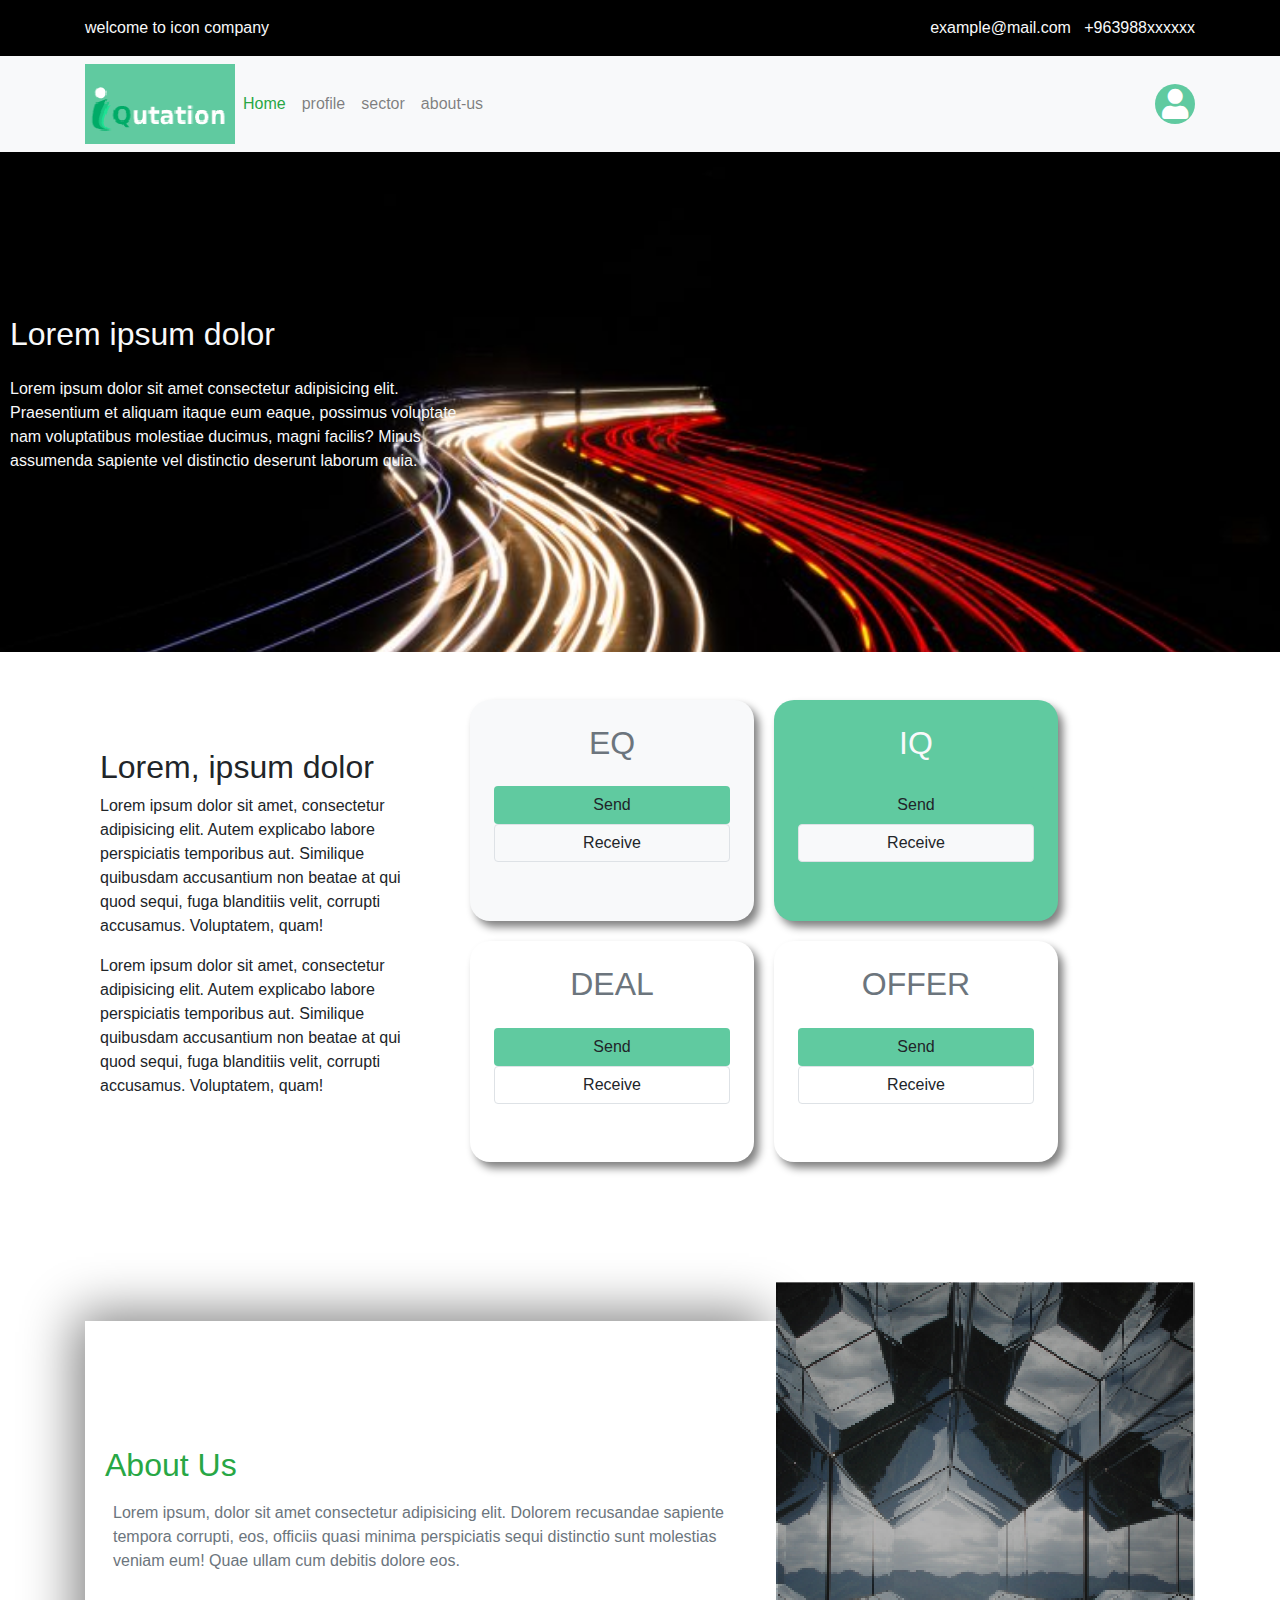
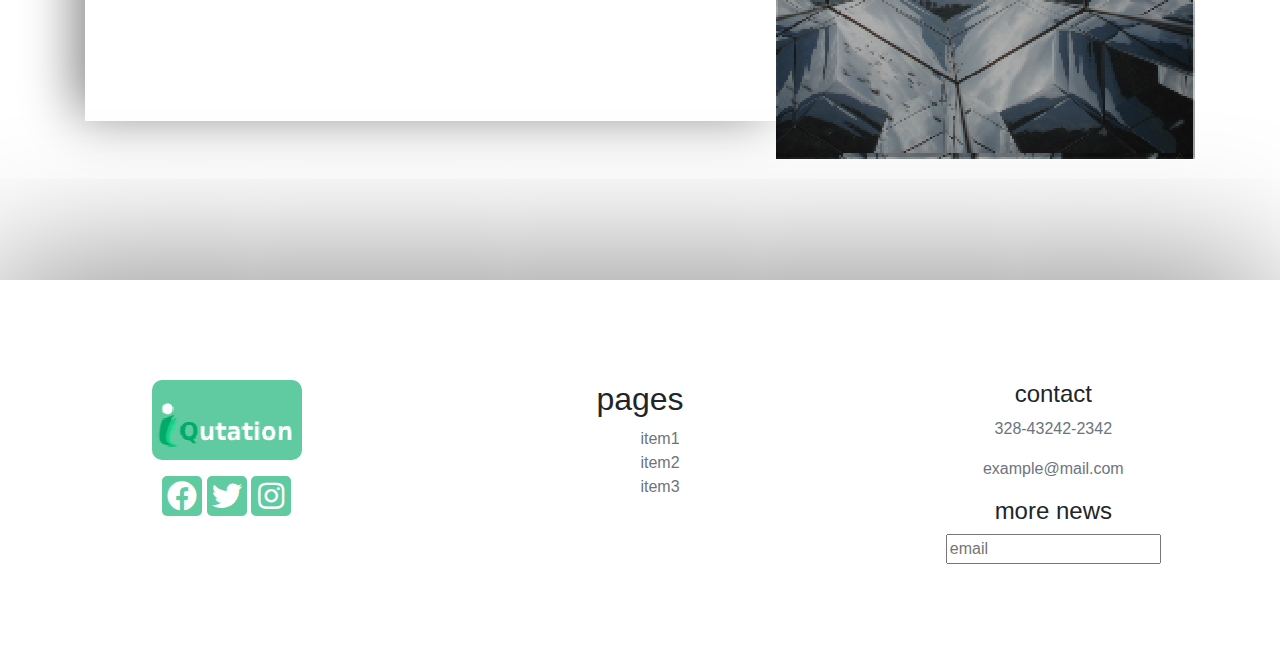
<file: index.html>
<!DOCTYPE html>
<html lang="en">
<head>
  <meta charset="UTF-8">
  <meta http-equiv="X-UA-Compatible" content="IE=edge">
  <meta name="viewport" content="width=device-width, initial-scale=1.0">
  <title>Document</title>
  <link rel="stylesheet" href="css/all.css">
  <link rel="stylesheet" href="https://cdn.jsdelivr.net/npm/bootstrap@4.6.1/dist/css/bootstrap.min.css">
  <link rel="stylesheet" href="css/style.css">
</head>
<body>
  <div class="header text-light " style="background-color: #000;">
    <div class="container d-flex pt-3">
      <p class="mr-auto">welcome to icon company</p>
      <p>example@mail.com &nbsp; +963988xxxxxx</p>
    </div>
  </div>
  <nav class="navbar navbar-expand-lg navbar-light bg-light">
    <div class="container">
      <img src="images/icon.png" style="width: 150px; height: 80px;" alt="">
    <button class="navbar-toggler" type="button" data-toggle="collapse" data-target="#navbarNav" aria-controls="navbarNav" aria-expanded="false" aria-label="Toggle navigation">
      <span class="navbar-toggler-icon"></span>
    </button>
    <div class="collapse navbar-collapse" id="navbarNav">
      <ul class="navbar-nav">
        <li class="nav-item active">
          <a class="nav-link text-success" href="index.html">Home</a>
        </li>
        <li class="nav-item">
          <a class="nav-link" href="profile.html">profile</a>
        </li>
        <li class="nav-item">
          <a class="nav-link" href="#">sector</a>
        </li>
        <li class="nav-item">
          <a class="nav-link" href="#">about-us</a>
        </li>
      </ul>
      <form class="ml-auto"> <a  href="login.html" ><i class="fas fa-user media-icon" style="border-radius: 50%;"></i></a>
      </form>
    </div>
    </div>
  </nav>
  <main>
    <div class=" main-pic">
      <div class="container main-title text-left">
        <h2 class="text-light py-2">Lorem ipsum dolor </h2>
        <p class="text-light py-2">Lorem ipsum dolor sit amet consectetur adipisicing elit. Praesentium et aliquam itaque eum eaque, possimus voluptate nam voluptatibus molestiae ducimus, magni facilis? Minus assumenda sapiente vel distinctio deserunt laborum quia.</p>  
      </div>
    </div>
  </main>
  <section class="info p-5">
    <div class="container info-dep d-lg-flex ">
      <div class="desc py-5 col-lg-4 col-sm-10">
        <h2>Lorem, ipsum dolor</h2>
        <p>Lorem ipsum dolor sit amet, consectetur adipisicing elit. Autem explicabo labore perspiciatis temporibus aut. Similique quibusdam accusantium non beatae at qui quod sequi, fuga blanditiis velit, corrupti accusamus. Voluptatem, quam!</p>
        <p>Lorem ipsum dolor sit amet, consectetur adipisicing elit. Autem explicabo labore perspiciatis temporibus aut. Similique quibusdam accusantium non beatae at qui quod sequi, fuga blanditiis velit, corrupti accusamus. Voluptatem, quam!</p>
      </div>
      <div class="items col-lg-8 col-sm-12">
        <div class="item it-eq d-flex flex-column bg-light text-center p-4">
          <h2 class="text-secondary pb-3">EQ</h2>
          <button class="eq-send btn  text-capitalize" style="background-color: rgb(96, 202, 160);">send</button>
          <button class="btn border text-capitalize">receive</button>
        </div>
        <div class="item it-iq d-flex flex-column text-center p-4" style="background-color: rgb(96, 202, 160);">
          <h2 class="text-light pb-3">IQ</h2>
          <button class="btn  text-capitalize" style="background-color: rgb(96, 202, 160);">send</button>
          <button class="btn btn-light border text-capitalize">receive</button>
        </div>
        <div class="item it-de d-flex flex-column text-center p-4">
          <h2 class="text-secondary pb-3">DEAL</h2>
          <button class="btn  text-capitalize"  style="background-color: rgb(96, 202, 160);">send</button>
          <button class="btn border text-capitalize">receive</button>
        </div>
        <div class="item it-off d-flex flex-column text-center p-4">
          <h2 class="text-secondary pb-3">OFFER</h2>
          <button class="btn  text-capitalize" style="background-color: rgb(96, 202, 160);">send</button>
          <button class="btn border text-capitalize">receive</button>
        </div>
      </div>
    </div>
  </section>
  <section class="about-us p-5">
    <div class="about-content container d-lg-flex">
      <div class="about-desc">
        <h2 class="text-success text-capitalize">about us </h2>
        <p class="text-secondary p-2">Lorem ipsum, dolor sit amet consectetur adipisicing elit. Dolorem recusandae sapiente tempora corrupti, eos, officiis quasi minima perspiciatis sequi distinctio sunt molestias veniam eum! Quae ullam cum debitis dolore eos.</p>
      </div>
      <div class="about-pic py-4">
        <img src="./images/aboutus.png" alt="pic">
      </div>
    </div>

  </section>
  <section class="footer pt-5">
    <div class="footer-desc d-md-flex justify-content-between ">
      <div class="cont-icon col-md-4 col-sm-12">
        <img src="images/icon.png" style="width: 150px; height: 80px; border-radius: 10px;" alt="">
        <div class="media-icons p-3">
          <a href="https://www.facebook.com/"><i class="fab fa-facebook media-icon"></i></a>
          <a href="https://www.twitter.com"><i class="fab fa-twitter media-icon"></i></a>
          <a href="https://www.instagram.com"><i class="fab fa-instagram media-icon"></i></a>
        </div>
      </div>
      <div class="pages col-md-4 col-sm-12">
        <h2>pages</h2>
        <ul class="page-links" style="list-style: none;"> 
          <li class="text-secondary">item1</li>
          <li class="text-secondary">item2</li>
          <li class="text-secondary">item3</li>
        </ul>
      </div>
      <div class="cont-info col-md-4 col-sm-12">
        <h4>contact</h4>
        <p class="text-secondary">328-43242-2342</p>
        <p class="text-secondary">example@mail.com</p>
        <h4>more news</h4>
        <input type="email" placeholder="email">
      </div>
    </div>
  </section>
  <script src="https://cdn.jsdelivr.net/npm/jquery@3.6.0/dist/jquery.slim.min.js"></script>
  <script src="https://cdn.jsdelivr.net/npm/popper.js@1.16.1/dist/umd/popper.min.js"></script>
  <script src="https://cdn.jsdelivr.net/npm/bootstrap@4.6.1/dist/js/bootstrap.bundle.min.js"></script>
  <script src="js/script.js"></script>
</body>
</html>
</file>
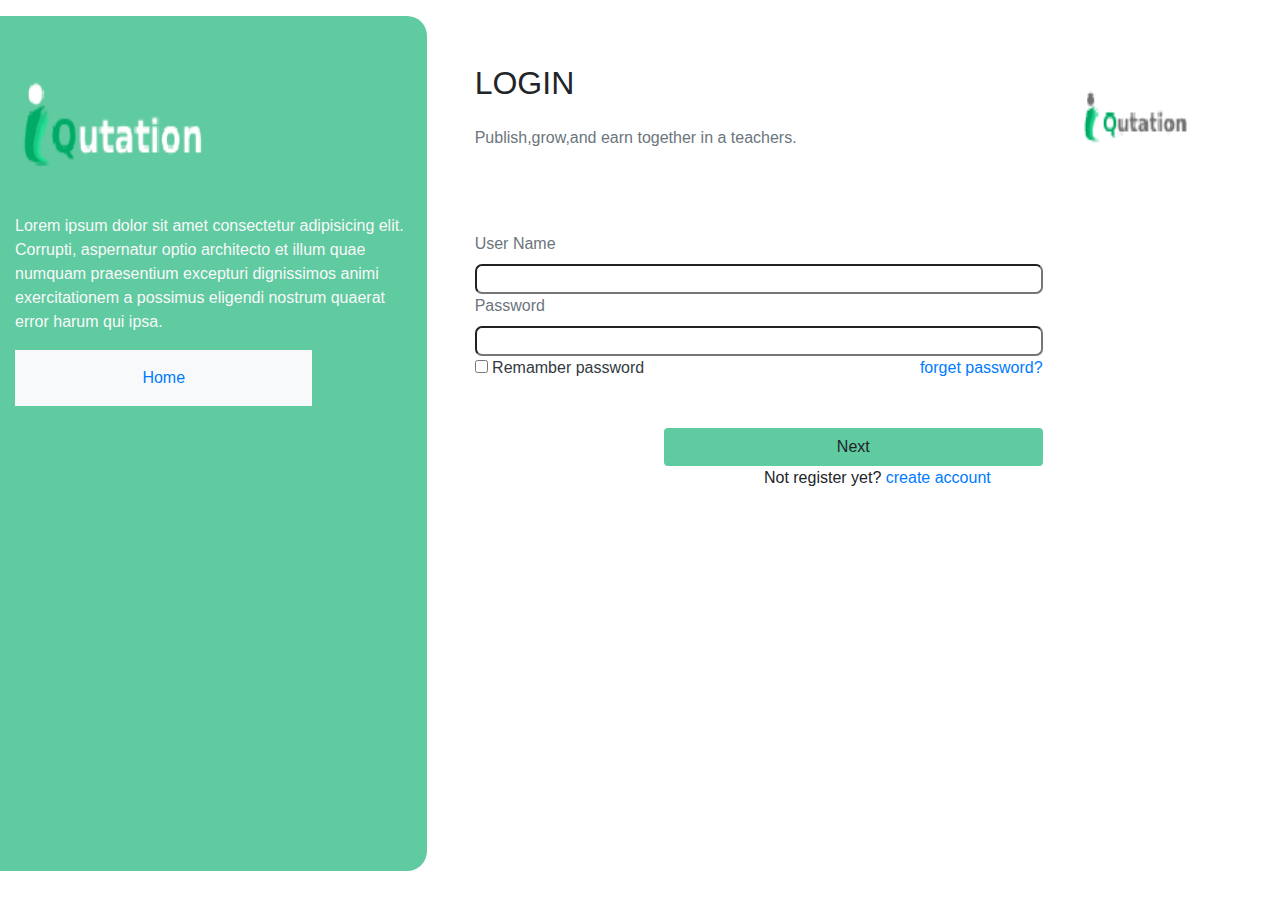
<file: login.html>
<!DOCTYPE html>
<html lang="en">
<head>
  <meta charset="UTF-8">
  <meta http-equiv="X-UA-Compatible" content="IE=edge">
  <meta name="viewport" content="width=device-width, initial-scale=1.0">
  <title>Login Page</title>
  <link rel="stylesheet" href="css/all.css">
  <link rel="stylesheet" href="https://cdn.jsdelivr.net/npm/bootstrap@4.6.1/dist/css/bootstrap.min.css">
  <link rel="stylesheet" href="css/style.css">
</head>
<body>
<div class="login-content d-md-flex pt-3">
    <div class="login-side d-flex flex-column col-md-4 col-sm-8 ">
        <img src="images/icon.png" class="rounded my-4" style="width: 200px; height: 150px;" alt="icon">
        <p class="desc text-light">Lorem ipsum dolor sit amet consectetur adipisicing elit. Corrupti, aspernatur optio architecto et illum quae numquam praesentium excepturi dignissimos animi exercitationem a possimus eligendi nostrum quaerat error harum qui ipsa.   </p>
        <a href="index.html" class="home-link bg-light text-primary text-center w-75 p-3" style="text-decoration: none; ">Home</a>
    </div>
    <div class="login-info col-md-8 col-sm-12 p-5">
        <div class="titles d-flex justify-content-between">
            <div class="title">
                <h2 class="login-title text-uppercase pb-2">Login</h2>
                <p class="text-secondary pt-2">Publish,grow,and earn together in a teachers.</p>
            </div>
            <img src="images/icon2.png" class="rounded" style="width: 200px; height: 120px;" alt="icon">
        </div>
        <div class="inputs d-flex flex-column w-75  py-5">
            <label class="text-secondary text-capitalize">user name </label>
            <input type="text" style="border-radius: 7px;">
            <label class="text-secondary text-capitalize">password </label>
            <input type="password" style="border-radius: 7px;">
            <div class="login-option d-flex justify-content-between">
                <div><input type="checkbox">
                <span class="text-dark"> Remamber password</span></div>
                <a href="#"> forget password?</a>
            </div>
            </div>
        <div class="tail text-center">
            <a href="index.html" class="btn d-block w-50" style="margin: auto;  background-color: rgb(96, 202, 160);">Next</a>
            <span class="ml-5 py-4">Not register yet?</span>
            <a href="register.html" style="text-decoration: none;">create account</a>
        </div>
    </div>
</div>


  <script src="https://cdn.jsdelivr.net/npm/jquery@3.6.0/dist/jquery.slim.min.js"></script>
  <script src="https://cdn.jsdelivr.net/npm/popper.js@1.16.1/dist/umd/popper.min.js"></script>
  <script src="https://cdn.jsdelivr.net/npm/bootstrap@4.6.1/dist/js/bootstrap.bundle.min.js"></script>
  <script src="js/script.js"></script>
</body>
</html>
</file>
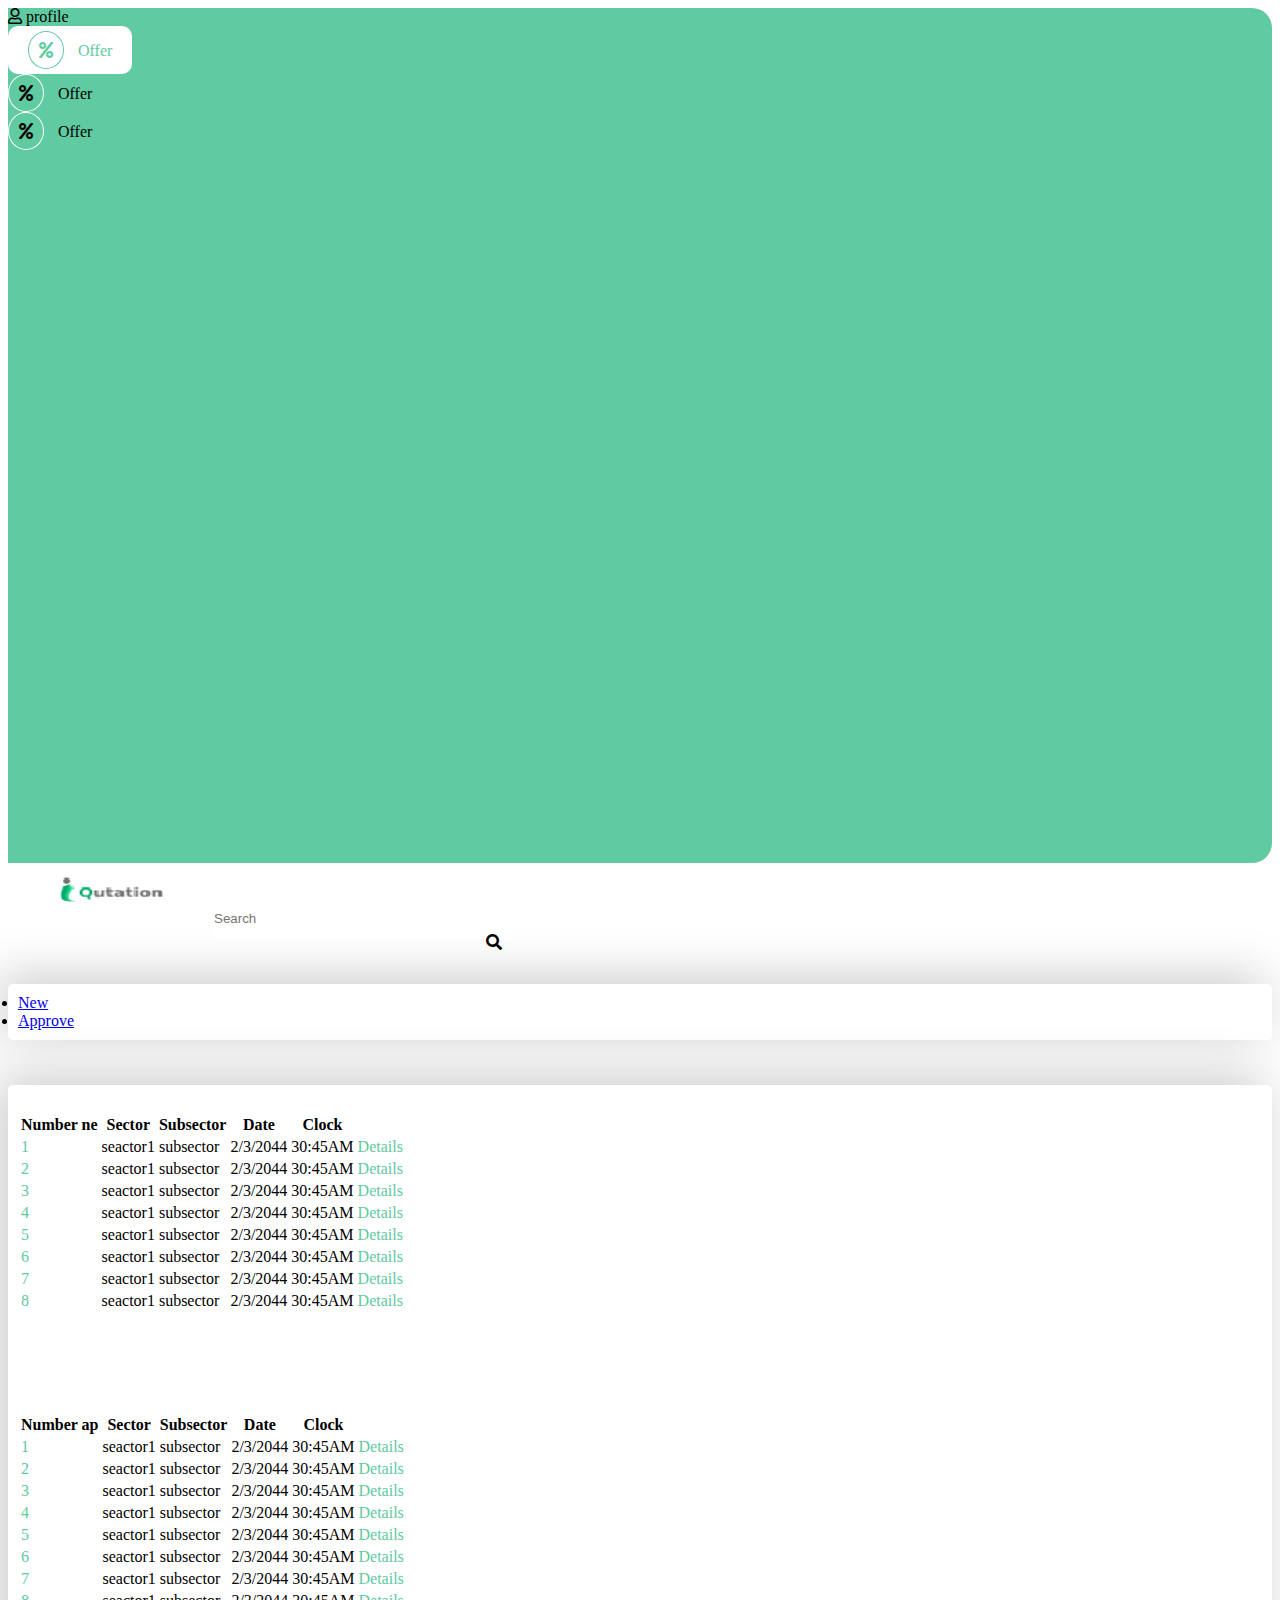
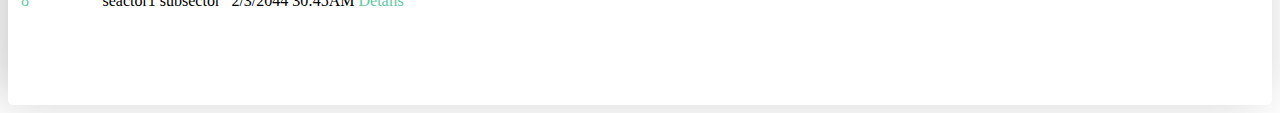
<file: profile.html>
<!DOCTYPE html>
<html lang="en">
<head>
  <meta charset="UTF-8">
  <meta http-equiv="X-UA-Compatible" content="IE=edge">
  <meta name="viewport" content="width=device-width, initial-scale=1.0">
  <title>Profile</title>
  <link rel="stylesheet" href="css/all.css">
  <link href="https://cdn.jsdelivr.net/npm/bootstrap@5.1.0/dist/css/bootstrap.min.css" rel="stylesheet" integrity="sha384-KyZXEAg3QhqLMpG8r+8fhAXLRk2vvoC2f3B09zVXn8CA5QIVfZOJ3BCsw2P0p/We" crossorigin="anonymous">
  <link rel="stylesheet" href="css/profile.css">
</head>
<body>
<div class="login-content d-md-flex justify-content-between pt-3">
    <div class="login-side d-flex flex-column justify-content-around align-items-center col-lg-2 col-md-4 col-sm-12 py-5">
        <label > <i class="far fa-user text-light"></i> <span class="text-light">profile</span></label>
        <div class="offer-button"><i class="fas fa-percent percent-icon"></i> <span> Offer</span></div>
        <div class="text-light px-4"><i class="fas fa-percent" style="margin-right: 10px; border: solid 1px white; padding: 10px; border-radius: 50%;"></i> <span> Offer</span></div>
        <div class="text-light px-4"><i class="fas fa-percent" style="margin-right: 10px; border: solid 1px white; padding: 10px; border-radius: 50%;"></i> <span> Offer</span></div>
    </div>
    <div class="login-info col-lg-10 col-md-8 col-sm-12 px-5">
        <div class="titles d-flex justify-content-between">
            <a href="index.html"><img src="images/icon2.png" class="rounded" style="width: 200px; height: 60px;" alt="icon"></a>
            <label style="position: relative;">
              <input class="bg-light col-sm-12" placeholder="Search" style="border-radius: 5px; margin-top: 13px; outline: none; border: none; width: 300px; height: 40px;" type="search">
              <i class="fas fa-search" style="position: absolute; top: 25px; right: 10px; cursor: pointer;"></i>
            </label>
        </div>
         <div class="login-tab">
            <ul class="nav nav-pills tab-list" role="tablist">
                <li class="nav-item col-sm-6">
                  <a class="nav-link active" data-toggle="pill" href="#home">New</a>
                </li>
                <li class="nav-item col-sm-6">
                  <a class="nav-link" data-toggle="pill" href="#menu1">Approve</a>
                </li>
              </ul>
              <div class="tab-content  p-3 tab-list ">
                <div id="home" class="container tab-pane active"><br> 
                  <table class="table">
                    <tr>
                      <th>Number ne</th>
                      <th>Sector</th>
                      <th>Subsector</th>
                      <th>Date</th>
                      <th>Clock</th>
                      <th></th>
                    </tr>
                    <tr>
                      <td style="color: rgb(96, 202, 160);">1</td>
                      <td>seactor1</td>
                      <td>subsector</td>
                      <td>2/3/2044</td>
                      <td>30:45AM</td>
                      <td style="color : rgb(96, 202, 160); cursor: pointer;">Details</td>
                    </tr>
                    <tr>
                      <td style="color: rgb(96, 202, 160);">2</td>
                      <td>seactor1</td>
                      <td>subsector</td>
                      <td>2/3/2044</td>
                      <td>30:45AM</td>
                      <td style="color : rgb(96, 202, 160); cursor: pointer;">Details</td>
                    </tr>
                    <tr>
                      <td style="color: rgb(96, 202, 160);">3</td>
                      <td>seactor1</td>
                      <td>subsector</td>
                      <td>2/3/2044</td>
                      <td>30:45AM</td>
                      <td style="color : rgb(96, 202, 160); cursor: pointer;">Details</td>
                    </tr>
                    <tr>
                      <td style="color: rgb(96, 202, 160);">4</td>
                      <td>seactor1</td>
                      <td>subsector</td>
                      <td>2/3/2044</td>
                      <td>30:45AM</td>
                      <td style="color : rgb(96, 202, 160); cursor: pointer;">Details</td>
                    </tr>
                    <tr>
                      <td style="color: rgb(96, 202, 160);">5</td>
                      <td>seactor1</td>
                      <td>subsector</td>
                      <td>2/3/2044</td>
                      <td>30:45AM</td>
                      <td style="color : rgb(96, 202, 160); cursor: pointer;">Details</td>
                    </tr>
                    <tr>
                      <td style="color: rgb(96, 202, 160);">6</td>
                      <td>seactor1</td>
                      <td>subsector</td>
                      <td>2/3/2044</td>
                      <td>30:45AM</td>
                      <td style="color : rgb(96, 202, 160); cursor: pointer;">Details</td>
                    </tr>
                    <tr>
                      <td style="color: rgb(96, 202, 160);">7</td>
                      <td>seactor1</td>
                      <td>subsector</td>
                      <td>2/3/2044</td>
                      <td>30:45AM</td>
                      <td style="color : rgb(96, 202, 160); cursor: pointer;">Details</td>
                    </tr>
                    <tr>
                      <td style="color: rgb(96, 202, 160);">8</td>
                      <td>seactor1</td>
                      <td>subsector</td>
                      <td>2/3/2044</td>
                      <td>30:45AM</td>
                      <td style="color : rgb(96, 202, 160); cursor: pointer;">Details</td>
                    </tr>
                  </table>
                </div>
                <div id="menu1" class="container tab-pane fade"><br>
                  <table class="table">
                    <tr>
                      <th>Number ap</th>
                      <th>Sector</th>
                      <th>Subsector</th>
                      <th>Date</th>
                      <th>Clock</th>
                      <th></th>
                    </tr>
                    <tr>
                      <td style="color: rgb(96, 202, 160);">1</td>
                      <td>seactor1</td>
                      <td>subsector</td>
                      <td>2/3/2044</td>
                      <td>30:45AM</td>
                      <td style="color : rgb(96, 202, 160); cursor: pointer;">Details</td>
                    </tr>
                    <tr>
                      <td style="color: rgb(96, 202, 160);">2</td>
                      <td>seactor1</td>
                      <td>subsector</td>
                      <td>2/3/2044</td>
                      <td>30:45AM</td>
                      <td style="color : rgb(96, 202, 160); cursor: pointer;">Details</td>
                    </tr>
                    <tr>
                      <td style="color: rgb(96, 202, 160);">3</td>
                      <td>seactor1</td>
                      <td>subsector</td>
                      <td>2/3/2044</td>
                      <td>30:45AM</td>
                      <td style="color : rgb(96, 202, 160); cursor: pointer;">Details</td>
                    </tr>
                    <tr>
                      <td style="color: rgb(96, 202, 160);">4</td>
                      <td>seactor1</td>
                      <td>subsector</td>
                      <td>2/3/2044</td>
                      <td>30:45AM</td>
                      <td style="color : rgb(96, 202, 160); cursor: pointer;">Details</td>
                    </tr>
                    <tr>
                      <td style="color: rgb(96, 202, 160);">5</td>
                      <td>seactor1</td>
                      <td>subsector</td>
                      <td>2/3/2044</td>
                      <td>30:45AM</td>
                      <td style="color : rgb(96, 202, 160); cursor: pointer;">Details</td>
                    </tr>
                    <tr>
                      <td style="color: rgb(96, 202, 160);">6</td>
                      <td>seactor1</td>
                      <td>subsector</td>
                      <td>2/3/2044</td>
                      <td>30:45AM</td>
                      <td style="color : rgb(96, 202, 160); cursor: pointer;">Details</td>
                    </tr>
                    <tr>
                      <td style="color: rgb(96, 202, 160);">7</td>
                      <td>seactor1</td>
                      <td>subsector</td>
                      <td>2/3/2044</td>
                      <td>30:45AM</td>
                      <td style="color : rgb(96, 202, 160); cursor: pointer;">Details</td>
                    </tr>
                    <tr>
                      <td style="color: rgb(96, 202, 160);">8</td>
                      <td>seactor1</td>
                      <td>subsector</td>
                      <td>2/3/2044</td>
                      <td>30:45AM</td>
                      <td style="color : rgb(96, 202, 160); cursor: pointer;">Details</td>
                    </tr>
                  </table>
                </div>
              </div>
         </div>
    </div>
 </div>


  <script src="https://cdn.jsdelivr.net/npm/jquery@3.6.0/dist/jquery.slim.min.js"></script>
  <script src="https://cdn.jsdelivr.net/npm/popper.js@1.16.1/dist/umd/popper.min.js"></script>
  <script src="https://cdn.jsdelivr.net/npm/bootstrap@4.6.1/dist/js/bootstrap.bundle.min.js"></script>
  <script src="js/script.js"></script>
</body>
</html>
</file>
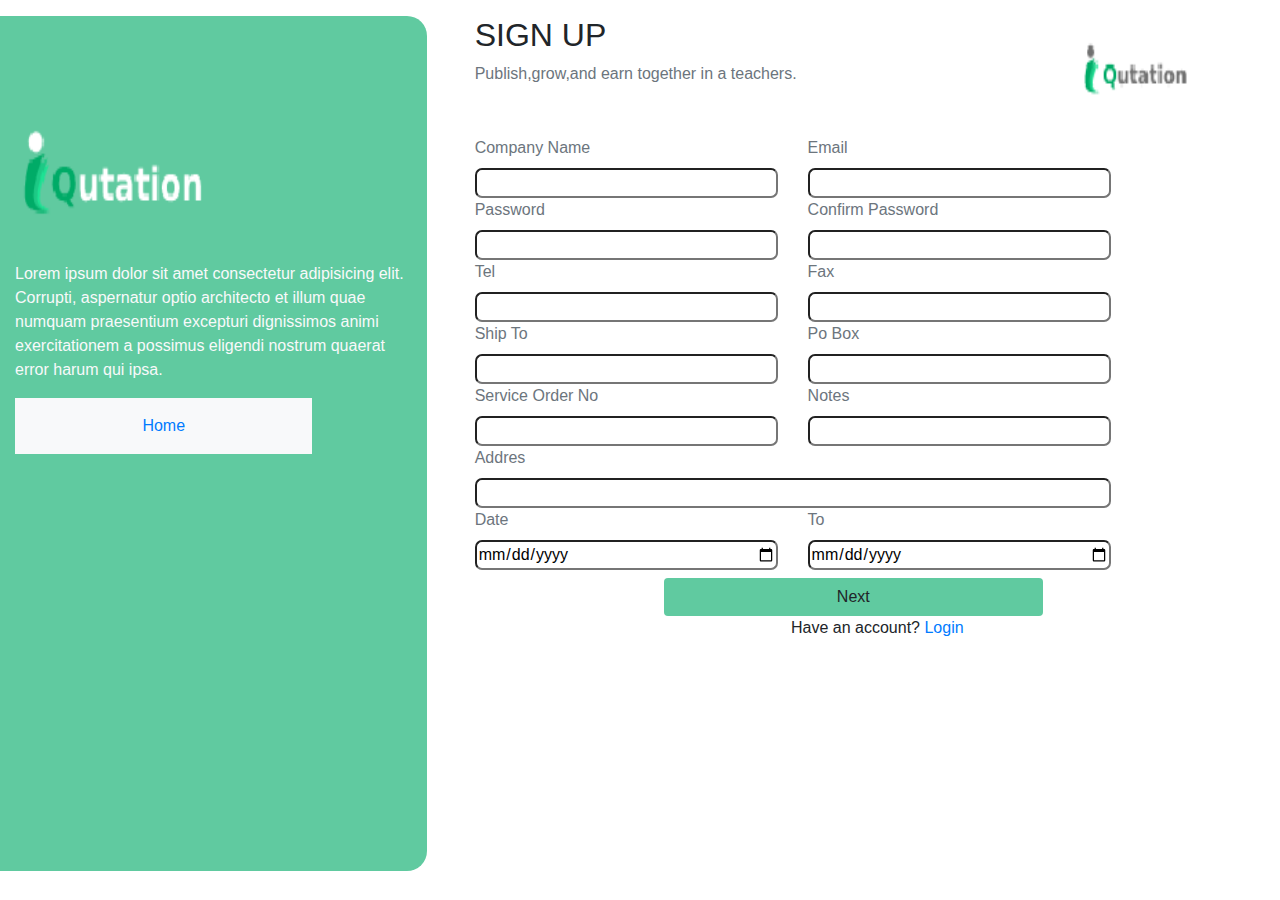
<file: register.html>
<!DOCTYPE html>
<html lang="en">
<head>
  <meta charset="UTF-8">
  <meta http-equiv="X-UA-Compatible" content="IE=edge">
  <meta name="viewport" content="width=device-width, initial-scale=1.0">
  <title>Sign up Page</title>
  <link rel="stylesheet" href="css/all.css">
  <link rel="stylesheet" href="https://cdn.jsdelivr.net/npm/bootstrap@4.6.1/dist/css/bootstrap.min.css">
  <link rel="stylesheet" href="css/style.css">
</head>
<body>
<div class="login-content d-md-flex pt-3">
    <div class="login-side d-flex flex-column col-md-4 col-sm-8 py-5">
        <img src="images/icon.png" class="rounded my-4" style="width: 200px; height: 150px;" alt="icon">
        <p class="desc text-light">Lorem ipsum dolor sit amet consectetur adipisicing elit. Corrupti, aspernatur optio architecto et illum quae numquam praesentium excepturi dignissimos animi exercitationem a possimus eligendi nostrum quaerat error harum qui ipsa.   </p>
        <a href="index.html" class="home-link bg-light text-primary text-center w-75 p-3" style="text-decoration: none; ">Home</a>
    </div>
    <div class="login-info col-md-8 col-sm-12 px-5">
        <div class="titles d-flex justify-content-between">
            <div class="title">
                <h2 class="login-title text-uppercase ">sign up</h2>
                <p class="text-secondary">Publish,grow,and earn together in a teachers.</p>
            </div>
            <img src="images/icon2.png" class="rounded" style="width: 200px; height: 120px;" alt="icon">
        </div>
        <div class="inputs-reg">
            <form class="d-flex flex-column">
                <label class="text-secondary text-capitalize">company name </label>
                <input type="text" style="border-radius: 7px;">
            </form>
            <form class="d-flex flex-column">
                <label class="text-secondary text-capitalize">Email </label>
                <input type="email" style="border-radius: 7px;">
            </form>
            <form class="d-flex flex-column">
                <label class="text-secondary text-capitalize">password </label>
                <input type="password" style="border-radius: 7px;">
            </form>
            <form class="d-flex flex-column">
                <label class="text-secondary text-capitalize">confirm password </label>
                <input type="password" style="border-radius: 7px;">
            </form>
            <form class="d-flex flex-column">
                <label class="text-secondary text-capitalize">tel </label>
                <input type="text" style="border-radius: 7px;">
            </form>
            <form class="d-flex flex-column">
                <label class="text-secondary text-capitalize">fax </label>
                <input type="text" style="border-radius: 7px;">
            </form>
            <form class="d-flex flex-column">
                <label class="text-secondary text-capitalize">ship to </label>
                <input type="text" style="border-radius: 7px;">
            </form>
            <form class="d-flex flex-column">
                <label class="text-secondary text-capitalize">po box </label>
                <input type="text" style="border-radius: 7px;">
            </form>
            <form class="d-flex flex-column">
                <label class="text-secondary text-capitalize">service order no </label>
                <input type="text" style="border-radius: 7px;">
            </form>
            <form class="d-flex flex-column" >
                <label class="text-secondary text-capitalize">notes </label>
                <input type="text" style="border-radius: 7px;">
            </form>
        </div>
        <form class="d-flex flex-column" >
            <label class="text-secondary text-capitalize">addres </label>
            <input type="text" style="border-radius: 7px; width: 84%;">
        </form>
        <div class="inputs-reg">
            <form class="d-flex flex-column">
                <label class="text-secondary text-capitalize">date </label>
                <input type="date" style="border-radius: 7px;">
            </form>
            <form class="d-flex flex-column">
                <label class="text-secondary text-capitalize">to </label>
                <input type="date" style="border-radius: 7px;">
            </form>
        </div>
        <div class="tail text-center pt-2">
            <a href="index.html" class="btn d-block w-50" style="margin: auto; background-color: rgb(96, 202, 160);">Next</a>
            <span class="ml-5 py-4">Have an account?</span>
            <a href="login.html" style="text-decoration: none;">Login</a>
        </div>
    </div>
</div>


  <script src="https://cdn.jsdelivr.net/npm/jquery@3.6.0/dist/jquery.slim.min.js"></script>
  <script src="https://cdn.jsdelivr.net/npm/popper.js@1.16.1/dist/umd/popper.min.js"></script>
  <script src="https://cdn.jsdelivr.net/npm/bootstrap@4.6.1/dist/js/bootstrap.bundle.min.js"></script>
  <script src="js/script.js"></script>
</body>
</html>
</file>
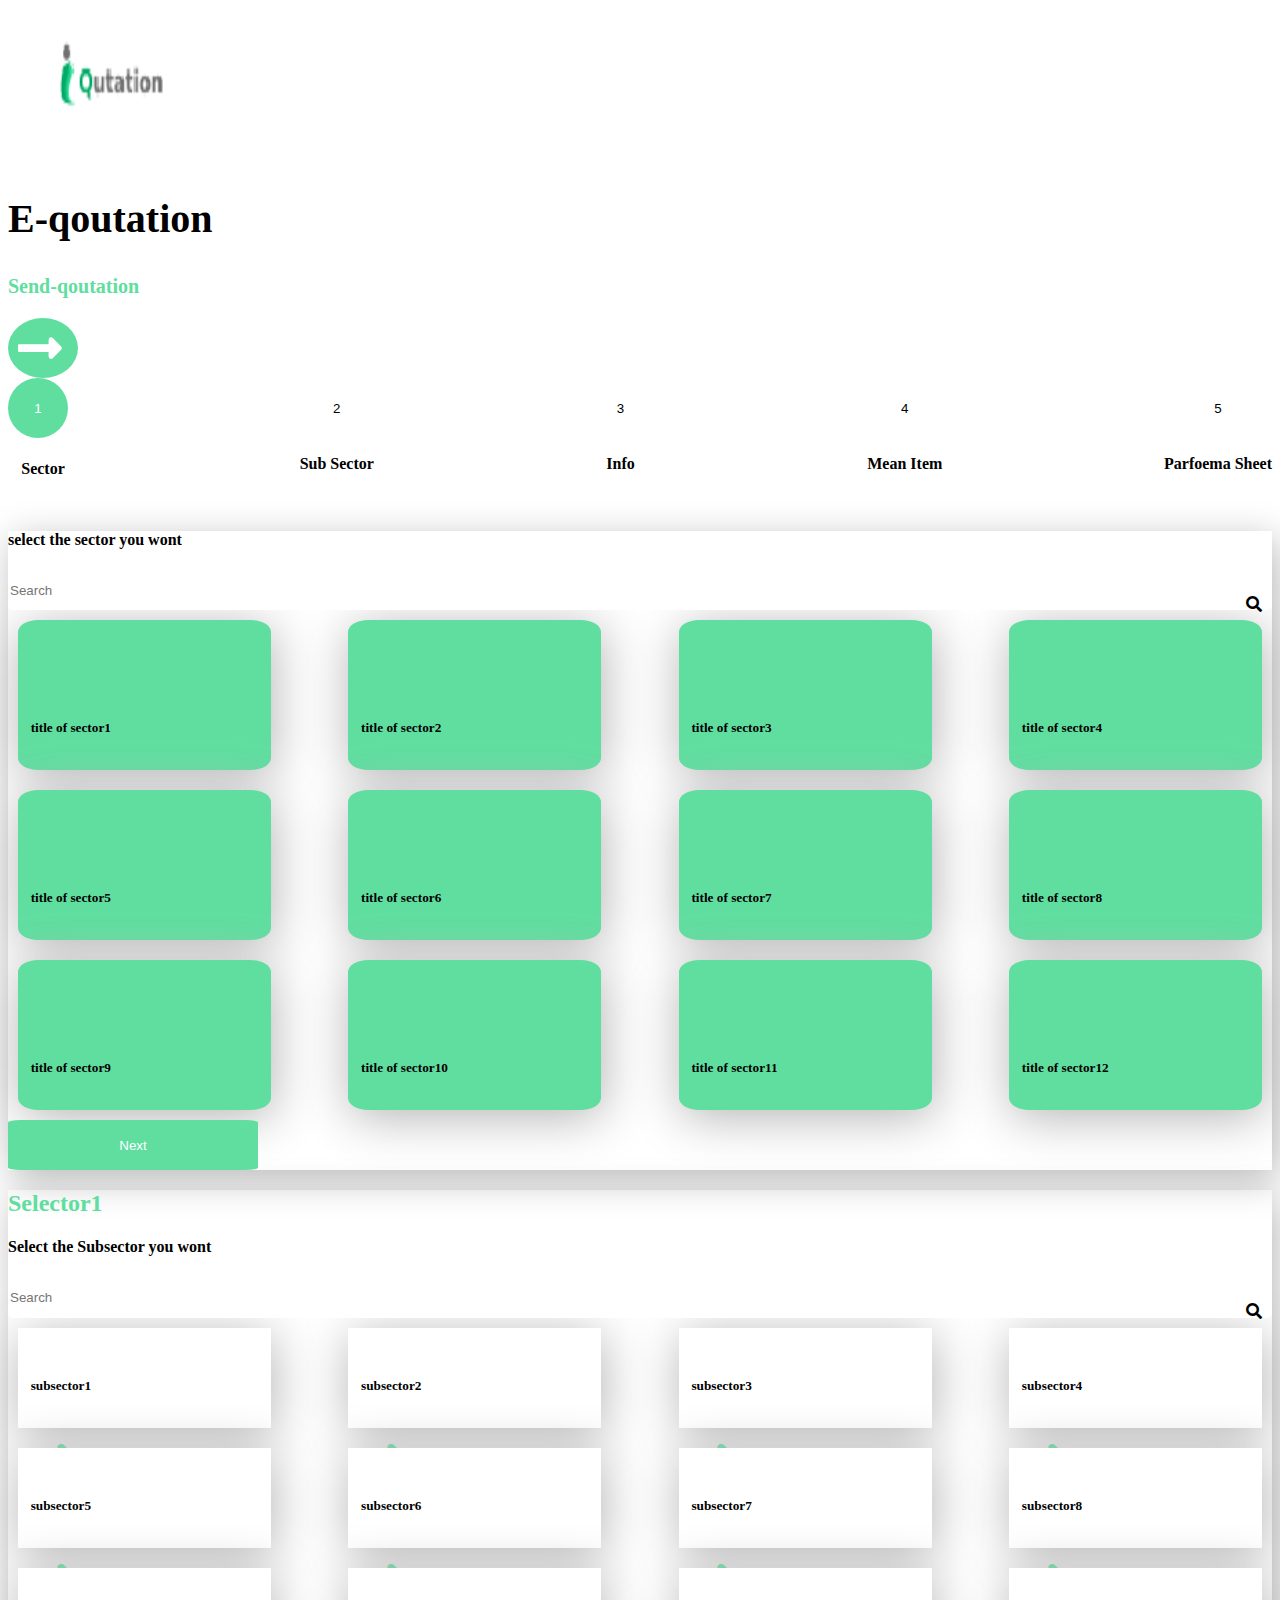
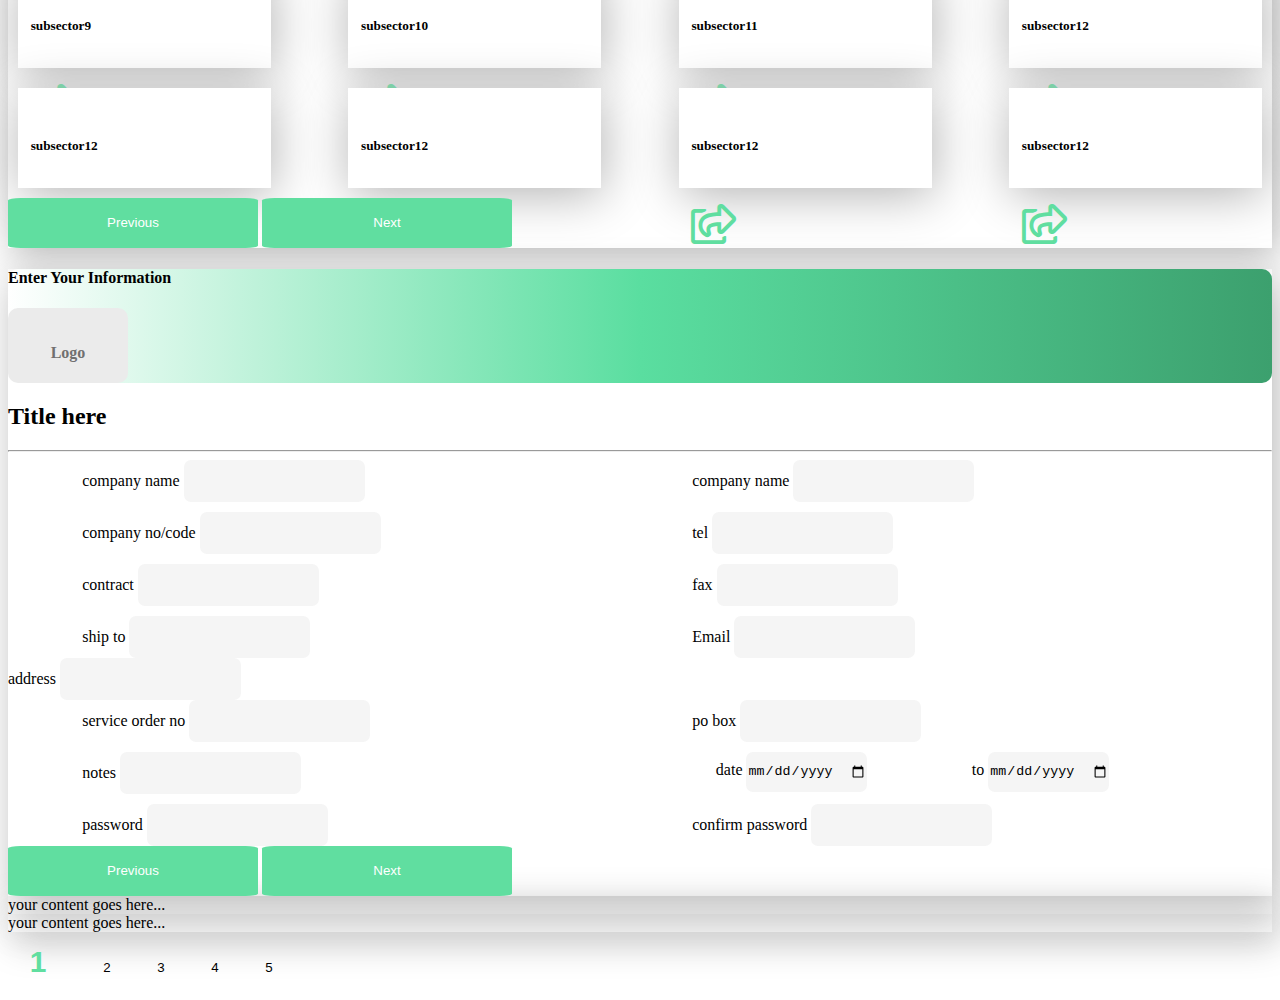
<file: send-stepper.html>
<!DOCTYPE html>
<html lang="en">
<head>
  <meta charset="UTF-8">
  <meta http-equiv="X-UA-Compatible" content="IE=edge">
  <meta name="viewport" content="width=device-width, initial-scale=1.0">
  <title>send-stepper</title>
  <link rel="stylesheet" href="css/all.css">
  <link href="https://cdn.jsdelivr.net/npm/bootstrap@5.1.0/dist/css/bootstrap.min.css" rel="stylesheet" integrity="sha384-KyZXEAg3QhqLMpG8r+8fhAXLRk2vvoC2f3B09zVXn8CA5QIVfZOJ3BCsw2P0p/We" crossorigin="anonymous">
  <link rel="stylesheet" href="css/send-stepper.css">
</head>
<body>
    <div class="container">
        <div class="step-header d-flex justify-content-between">
            <img src="/images/icon2.png" alt="icon" style="height: 150px; width: 200px;">
            <div class="text-center align-self-center" style="height: fit-content;">
                <h2 class="" style="font-size: 40px;font-weight: 650;">E-qoutation</h2>
                <p style="color: rgb(96, 222, 160);font-size: 20px; font-weight: 700;">Send-qoutation</p>
            </div>
            <i class="fas fa-long-arrow-alt-right align-self-center"></i> 
        </div>
        <div class="accordion" id="accordionExample">
            <div class="steps">
                <progress id="progress" value=0 max=100 ></progress>
                <div class="step-item d-flex">
                    <button class="step-button text-center" type="button" data-toggle="collapse"
                        data-target="#collapseOne" aria-expanded="true" aria-controls="collapseOne">
                        1
                    </button>
                    <div class="step-title align-self-center">
                        <h4>Sector</h4>
                    </div>
                </div>
                <div class="step-item d-flex">
                    <button class="step-button text-center collapsed" type="button" data-toggle="collapse"
                        data-target="#collapseTwo" aria-expanded="false" aria-controls="collapseTwo">
                        2
                    </button>
                    <div class="step-title align-self-center">
                        <h4>Sub Sector</h4>
                    </div>
                </div>
                <div class="step-item d-flex">
                    <button class="step-button text-center collapsed" type="button" data-toggle="collapse"
                        data-target="#collapseThree" aria-expanded="false" aria-controls="collapseThree">
                        3
                    </button>
                    <div class="step-title align-self-center">
                        <h4>Info</h4>
                    </div>
                </div>
                <div class="step-item d-flex">
                    <button class="step-button text-center collapsed" type="button" data-toggle="collapse"
                        data-target="#collapsefour" aria-expanded="false" aria-controls="collapsefour">
                        4
                    </button>
                    <div class="step-title align-self-center">
                        <h4>Mean Item</h4>
                    </div>
                </div>
                <div class="step-item d-flex">
                    <button class="step-button text-center collapsed" type="button" data-toggle="collapse"
                        data-target="#collapsefive" aria-expanded="false" aria-controls="collapsefive">
                        5
                    </button>
                    <div class="step-title align-self-center">
                        <h4>Parfoema Sheet</h4>
                    </div>
                </div>
            </div>
            
            <div class="card">
            
                <div id="collapseOne" class="collapse show" aria-labelledby="headingOne"
                    data-parent="#accordionExample" >
                    <div  id="headingOne" class="d-flex justify-content-between p-4">
                        <h4>select the sector you wont </h4>
                        <label style="position: relative; width: 30%;">
                            <input class="bg-light " placeholder="Search" style="border-radius: 5px; outline: none; border: none; width: 100%; height: 40px;" type="search">
                            <i class="fas fa-search" style="position: absolute; top: 15px; right: 10px; cursor: pointer;"></i>
                         </label>
                    </div>
                    <div class="card-body container px-4">
                        <div class="card-body-content container" >
                            <div class="card-item">
                                <h5 class="text-capitalize">title of sector1</h5>
                            </div>
                            <div class="card-item">
                                <h5 class="text-capitalize">title of sector2</h5>
                            </div>
                            <div class="card-item">
                                <h5 class="text-capitalize">title of sector3</h5>
                            </div>
                            <div class="card-item">
                                <h5 class="text-capitalize">title of sector4</h5>
                            </div>
                            <div class="card-item">
                                <h5 class="text-capitalize">title of sector5</h5>
                            </div>
                            <div class="card-item">
                                <h5 class="text-capitalize">title of sector6</h5>
                            </div>
                            <div class="card-item">
                                <h5 class="text-capitalize">title of sector7</h5>
                            </div>
                            <div class="card-item">
                                <h5 class="text-capitalize">title of sector8</h5>
                            </div>
                            <div class="card-item">
                                <h5 class="text-capitalize">title of sector9</h5>
                            </div>
                            <div class="card-item">
                                <h5 class="text-capitalize">title of sector10</h5>
                            </div>
                            <div class="card-item">
                                <h5 class="text-capitalize">title of sector11</h5>
                            </div>
                            <div class="card-item">
                                <h5 class="text-capitalize">title of sector12</h5>
                            </div>
                        </div> <!-- content -->
                        <div class="card-body-tail text-center pt-5 mt-5">
                            <button class="next-button text-center collapsed  type="button" data-toggle="collapse"data-target="#collapseTwo" aria-expanded="false" aria-controls="collapseTwo">
                                Next
                            </button>
                        </div> <!-- tail -->
                    </div>
                </div>
            </div>
            <div class="card">
                
                <div id="collapseTwo" class="collapse" aria-labelledby="headingTwo" data-parent="#accordionExample">
                    <div  id="headingTwo" class="d-flex justify-content-between p-4">
                        <div class="card2-title">
                            <h2 style="color: rgb(96, 222, 160);">Selector1</h2>
                            <h4>Select the Subsector you wont</h4>
                        </div>
                        <label class="align-self-center" style="position: relative; width: 30%;">
                            <input class="bg-light" placeholder="Search" style="border-radius: 5px; outline: none; border: none; width: 100%; height: 40px;" type="search">
                            <i class="fas fa-search" style="position: absolute; top: 15px; right: 10px; cursor: pointer;"></i>
                         </label>
                    </div>
                    <div class="card-body">
                        <div class="card-body-content container" >
                            <div class="card-item-sub d-flex justify-content-between">
                                <h5 class="text-capitalize">subsector1</h5>
                                <i class="far fa-share-square" style="color: rgb(96, 222, 160); font-size: 40px; "></i>
                            </div>
                            <div class="card-item-sub d-flex justify-content-between">
                                <h5 class="text-capitalize">subsector2</h5>
                                <i class="far fa-share-square" style="color: rgb(96, 222, 160); font-size: 40px; "></i>
                            </div>
                            <div class="card-item-sub d-flex justify-content-between">
                                <h5 class="text-capitalize">subsector3</h5>
                                <i class="far fa-share-square" style="color: rgb(96, 222, 160); font-size: 40px; "></i>
                            </div>
                            <div class="card-item-sub d-flex justify-content-between">
                                <h5 class="text-capitalize">subsector4</h5>
                                <i class="far fa-share-square" style="color: rgb(96, 222, 160); font-size: 40px; "></i>
                            </div>
                            <div class="card-item-sub d-flex justify-content-between">
                                <h5 class="text-capitalize">subsector5</h5>
                                <i class="far fa-share-square" style="color: rgb(96, 222, 160); font-size: 40px; "></i>
                            </div>
                            <div class="card-item-sub d-flex justify-content-between">
                                <h5 class="text-capitalize">subsector6</h5>
                                <i class="far fa-share-square" style="color: rgb(96, 222, 160); font-size: 40px; "></i>
                            </div>
                            <div class="card-item-sub d-flex justify-content-between">
                                <h5 class="text-capitalize">subsector7</h5>
                                <i class="far fa-share-square" style="color: rgb(96, 222, 160); font-size: 40px; "></i>
                            </div>
                            <div class="card-item-sub d-flex justify-content-between">
                                <h5 class="text-capitalize">subsector8</h5>
                                <i class="far fa-share-square" style="color: rgb(96, 222, 160); font-size: 40px; "></i>
                            </div>
                            <div class="card-item-sub d-flex justify-content-between">
                                <h5 class="text-capitalize">subsector9</h5>
                                <i class="far fa-share-square" style="color: rgb(96, 222, 160); font-size: 40px; "></i>
                            </div>
                            <div class="card-item-sub d-flex justify-content-between">
                                <h5 class="text-capitalize">subsector10</h5>
                                <i class="far fa-share-square" style="color: rgb(96, 222, 160); font-size: 40px; "></i>
                            </div>
                            <div class="card-item-sub d-flex justify-content-between">
                                <h5 class="text-capitalize">subsector11</h5>
                                <i class="far fa-share-square" style="color: rgb(96, 222, 160); font-size: 40px; "></i>
                            </div>
                            <div class="card-item-sub d-flex justify-content-between">
                                <h5 class="text-capitalize">subsector12</h5>
                                <i class="far fa-share-square" style="color: rgb(96, 222, 160); font-size: 40px; "></i>
                            </div>
                            <div class="card-item-sub d-flex justify-content-between">
                                <h5 class="text-capitalize">subsector12</h5>
                                <i class="far fa-share-square" style="color: rgb(96, 222, 160); font-size: 40px; "></i>
                            </div>
                            <div class="card-item-sub d-flex justify-content-between">
                                <h5 class="text-capitalize">subsector12</h5>
                                <i class="far fa-share-square" style="color: rgb(96, 222, 160); font-size: 40px; "></i>
                            </div>
                            <div class="card-item-sub d-flex justify-content-between">
                                <h5 class="text-capitalize">subsector12</h5>
                                <i class="far fa-share-square" style="color: rgb(96, 222, 160); font-size: 40px; "></i>
                            </div>
                            <div class="card-item-sub d-flex justify-content-between">
                                <h5 class="text-capitalize">subsector12</h5>
                                <i class="far fa-share-square" style="color: rgb(96, 222, 160); font-size: 40px; "></i>
                            </div>
                        </div> <!-- content -->
                        <div class="card-body-tail text-center pt-5 mt-5">
                            <button class="next-button text-center collapsed"  type="button" data-toggle="collapse"data-target="#collapseOne" aria-expanded="false" aria-controls="collapseOne">
                                Previous
                            </button>
                            <button class="next-button text-center collapsed"  type="button" data-toggle="collapse"data-target="#collapseThree" aria-expanded="false" aria-controls="collapseThree">
                                Next
                            </button>
                        </div> <!-- tail -->
                    </div>
                </div>
            </div>
            <div class="card">
                
                <div id="collapseThree" class="collapse" aria-labelledby="headingThree"
                    data-parent="#accordionExample">
                    <div  id="headingThree" class="d-flex justify-content-between p-3">
                        <h4 class="align-self-center">Enter Your Information</h4>
                        <div class="card3-title-logo ">
                            <h4>Logo</h4>
                        </div>
                    </div>

                    <div class="card-body">
                        <div class="container">
                            <h2 class="text-capitalize text-secondary">Title here</h2>
                            <hr>
                            <div class="inputs-reg container">
                                <form class="d-flex flex-column">
                                    <label class="text-secondary text-capitalize">company name </label>
                                    <input type="text" style="border-radius: 7px; background:rgb(245, 245, 245); ">
                                </form>
                                <form class="d-flex flex-column">
                                    <label class="text-secondary text-capitalize">company name </label>
                                    <input type="text" style="border-radius: 7px; background:rgb(245, 245, 245); ">
                                </form>
                                <form class="d-flex flex-column">
                                    <label class="text-secondary text-capitalize">company no/code </label>
                                    <input type="text" style="border-radius: 7px; background:rgb(245, 245, 245); ">
                                </form>
                                <form class="d-flex flex-column">
                                    <label class="text-secondary text-capitalize">tel </label>
                                    <input type="number" style="border-radius: 7px; background:rgb(245, 245, 245); ">
                                </form>
                                <form class="d-flex flex-column">
                                    <label class="text-secondary text-capitalize">contract </label>
                                    <input type="text" style="border-radius: 7px; background:rgb(245, 245, 245); ">
                                </form>
                                <form class="d-flex flex-column">
                                    <label class="text-secondary text-capitalize">fax </label>
                                    <input type="text" style="border-radius: 7px; background:rgb(245, 245, 245); ">
                                </form>
                                <form class="d-flex flex-column">
                                    <label class="text-secondary text-capitalize">ship to </label>
                                    <input type="text" style="border-radius: 7px; background:rgb(245, 245, 245); ">
                                </form>
                                <form class="d-flex flex-column">
                                    <label class="text-secondary text-capitalize">Email </label>
                                    <input type="email" style="border-radius: 7px; background:rgb(245, 245, 245); ">
                                </form>
                                
                            </div>
                            <div class="d-flex flex-column px-5  container">
                                <label class="text-secondary text-capitalize">address </label>
                                <input type="text" style="border-radius: 7px; background:rgb(245, 245, 245); height: 40px; border: none ; outline: none;">
                             </div>
                            <div class="inputs-reg container">
                                <form class="d-flex flex-column">
                                    <label class="text-secondary text-capitalize">service order no </label>
                                    <input type="text" style="border-radius: 7px; background:rgb(245, 245, 245); ">
                                </form>
                                <form class="d-flex flex-column">
                                    <label class="text-secondary text-capitalize">po box </label>
                                    <input type="text" style="border-radius: 7px; background:rgb(245, 245, 245); ">
                                </form>
                                <form class="d-flex flex-column" >
                                    <label class="text-secondary text-capitalize">notes </label>
                                    <input type="text" style="border-radius: 7px; background:rgb(245, 245, 245); ">
                                </form>
                                <div class="inputs-reg justify-content-between" >
                                    <form class="d-flex flex-column">
                                        <label class="text-secondary text-capitalize">date </label>
                                        <input type="date" style="border-radius: 7px; background:rgb(245, 245, 245); ">
                                    </form>
                                    <form class="d-flex flex-column">
                                        <label class="text-secondary text-capitalize">to </label>
                                        <input type="date" style="border-radius: 7px; background:rgb(245, 245, 245); ">
                                    </form>
                                </div>
                                <form class="d-flex flex-column">
                                    <label class="text-secondary text-capitalize">password </label>
                                    <input type="password" style="border-radius: 7px; background:rgb(245, 245, 245); ">
                                </form>
                                <form class="d-flex flex-column">
                                    <label class="text-secondary text-capitalize">confirm password </label>
                                    <input type="password" style="border-radius: 7px; background:rgb(245, 245, 245); ">
                                </form>
                            </div>
                            <div class="card-body-tail text-center pt-5 mt-5">
                                <button class="next-button text-center collapsed"  type="button" data-toggle="collapse"data-target="#collapseTwo" aria-expanded="false" aria-controls="collapseTwo">
                                    Previous
                                </button>
                                <button class="next-button text-center collapsed"  type="button" data-toggle="collapse"data-target="#collapsefour" aria-expanded="false" aria-controls="collapsefour">
                                    Next
                                </button>
                            </div> <!-- tail -->
                        </div>
                    </div>
                </div>
            </div>
            <div class="card">
                
                <div id="collapsefour" class="collapse" aria-labelledby="headingfour"
                    data-parent="#accordionExample">
                    <div  id="headingfour">
            
                    </div>
                    <div class="card-body">
                        your content goes here...
                    </div>
                </div>
            </div>
            <div class="card">
                <div  id="headingfive">
            
                </div>
                <div id="collapsefive" class="collapse" aria-labelledby="headingfivecollapsefive"
                    data-parent="#accordionExample">
                    <div class="card-body">
                        your content goes here...
                    </div>
                </div>
            </div>
            <div class="list text-center p-5">
                <button class="step-button-und text-center" type="button" data-toggle="collapse"
                data-target="#collapseOne" aria-expanded="true" aria-controls="collapseOne">1</button> 

                <button class="step-button-und text-center collapsed" type="button" data-toggle="collapse"
                data-target="#collapseTwo" aria-expanded="false" aria-controls="collapseTwo">2</button>

                 <button class="step-button-und text-center collapsed" type="button" data-toggle="collapse"
                data-target="#collapseThree" aria-expanded="false" aria-controls="collapseThree">3</button>

                <button class="step-button-und text-center collapsed" type="button" data-toggle="collapse"
                 data-target="#collapsefour" aria-expanded="false" aria-controls="collapsefour">4</button>

                <button class="step-button-und text-center collapsed" type="button" data-toggle="collapse"
                data-target="#collapsefive" aria-expanded="false" aria-controls="collapsefive">5</button>
            </div> <!-- tail -->
            <!-- <div class="card-body-tail text-center p-5">
                <button class="step-button text-center collapsed" type="button" data-toggle="collapse"data-target="#collapseTwo" aria-expanded="false" aria-controls="collapseTwo">
                    Next
                </button>
            </div>  -->
        </div>
    </div>

  <script src="https://cdn.jsdelivr.net/npm/jquery@3.6.0/dist/jquery.slim.min.js"></script>
  <script src="https://cdn.jsdelivr.net/npm/popper.js@1.16.1/dist/umd/popper.min.js"></script>
  <script src="https://cdn.jsdelivr.net/npm/bootstrap@4.6.1/dist/js/bootstrap.bundle.min.js"></script>
  <script src="https://cdn.jsdelivr.net/npm/bootstrap@5.1.0/dist/js/bootstrap.bundle.min.js" integrity="sha384-U1DAWAznBHeqEIlVSCgzq+c9gqGAJn5c/t99JyeKa9xxaYpSvHU5awsuZVVFIhvj" crossorigin="anonymous"></script>
    <!-- Stepper JavaScript -->
    <script>
    const stepButtons = document.querySelectorAll('.step-button');
    const progress = document.querySelector('#progress');

    Array.from(stepButtons).forEach((button,index) => {
        button.addEventListener('click', () => {
            progress.setAttribute('value', index * 100 /(stepButtons.length - 1) );//there are 3 buttons. 2 spaces.

            //stepButtons.forEach((item, secindex)=>{
                // if(index > secindex){
                //     item.classList.add('done');
                // }
                // if(index < secindex){
                //     item.classList.remove('done');
                // }
           // })
        })
    })
    </script>
    
</body>
</html>
</file>
<file: css/style.css>
.login-side{
    background-color: rgb(96, 202, 160);
    /* padding: 100px 20px; */
    height: 95vh;
    border-top-right-radius: 20px;
    border-bottom-right-radius: 20px;
}
.inputs-reg{
    display: grid;
    column-gap: 30px;
    grid-template-columns: repeat(2,40%);
}
.main-pic{
    height: 500px;
    background-image: url("../images/main\ pic.jpg");
    background-repeat: no-repeat;
    background-size: cover;
    display: flex;
    flex-direction: column;
    justify-content: center;
}
.main-title{
    width: 500px;
    margin-right: 800px;
    padding: 10px;
}
.items{
    display: grid;
    gap: 20px 20px;
    grid-template-columns: repeat(2,40%);    
}
.item{
    box-shadow: 5px 6px 9px gray;
    border-radius: 20px;
}
.about-desc{
    height: 400px;
    box-shadow: -9px -7px 50px gray;
    align-self: center;
    display: flex;
    flex-direction: column;
    justify-content: center;
    padding: 20px;
}
.footer-desc{
    box-shadow: -9px -7px 150px gray;
    padding: 100px 20px;
    text-align: center;
}
.media-icon {
    width: 40px;
    height: 40px;
    line-height: 40px;
    text-align: center;
    font-size: 30px;
    color: white;
    background-color: rgb(96, 202, 160);
    border-radius: 5px;
}
</file>
<file: css/profile.css>
.login-side{
    background-color: rgb(96, 202, 160);
    /* padding: 100px 20px; */
    height: 95vh;
    border-top-right-radius: 20px;
    border-bottom-right-radius: 20px;
}
.offer-button{
    width: fit-content;
    padding: 5px 20px;
    border-radius: 10px;
    background-color: #FFF;
    color: rgb(96, 202, 160) ;
}
.percent-icon{
    margin-right: 10px;
    border: solid 1px rgb(96, 202, 160);
    border-radius: 50%;
    padding: 10px;
}
.tab-list{
    border-radius: 5px;
    padding: 10px;
    margin-top: 45px;
    box-shadow: -9px -7px 50px rgb(201, 201, 201);
}
#home ,#menu1 {
    overflow-y: scroll;
    height: 300px;
}
::-webkit-scrollbar {
    width: 20px;
  }
  ::-webkit-scrollbar-track {
    box-shadow: inset 0 0 5px grey; 
    border-radius: 10px;
  }
  ::-webkit-scrollbar-thumb {
    background: rgb(96, 202, 160); 
    border-radius: 10px;
  }
  ::-webkit-scrollbar-thumb:hover {
    background: rgb(70, 148, 117); 
  }
</file>
<file: css/send-stepper.css>
.steps {
    display: flex;
    justify-content: space-between;
    align-items: center;
    margin-bottom: 2rem;
    position: relative;
}
.step-button {
    width: 50px;
    height: 50px;
    border-radius: 50%;
    border: none;
    background-color: var(--prm-gray);
    transition: .4s;
}
.step-button[aria-expanded="true"] {
    width: 60px;
    height: 60px;
    background-color: rgb(96, 222, 160);
    margin-right: 10px;
    color: #fff;
}
.step-button-und {
    width: 50px;
    height: 50px;
    border-radius: 50%;
    border: none;
    background-color: var(--prm-gray);
    transition: .4s;
}
.step-button-und[aria-expanded="true"] {
    width: 60px;
    height: 60px;
    font-size: 30px;
    font-weight: bold;
    margin-right: 10px;
    color: rgb(96, 222, 160);
}
.done {
    background-color: var(--prm-color);
    color: #fff;
}
.step-item {
    z-index: 10;
    text-align: center;
}
#progress {
  -webkit-appearance:none;
    position: absolute;
    width: 95%;
    z-index: 5;
    height: 10px;
    margin-left: 18px;
    margin-bottom: 18px;
}
#progress::-webkit-progress-value {
    background-color: var(--prm-color);
    transition: .5s ease;
}
#progress::-webkit-progress-bar {
    background-color: var(--prm-gray);

}
.card{
    box-shadow: 5px 9px 36px rgb(184, 184, 184);
    /* background-image: linear-gradient(
        to top, rgb(163, 236, 200) , #fff 
); */
}
.step-header i {
    font-size:50px; 
    width: 60px;
    height: 60px; 
    line-height: 60px; 
    padding-left: 10px; 
    cursor: pointer;
    background-color: rgb(96, 222, 160);
    color: #FFF; 
    border-radius: 50%;
}
.card-item{
    width: 20%;
    height: 150px;
    background-color: rgb(96, 222, 160);
    border-radius: 8%;
    margin: 10px;
    box-shadow: 2px 7px 50px rgb(179, 179, 179);
}
.card-item h5{
    display: block;
    margin-top: 100px;
    margin-left: 5%;
}
.card-item-sub{
    width: 20%;
    height: 100px;
    background-color: #FFF;
    margin: 10px;
    box-shadow: 2px 7px 50px rgb(179, 179, 179);
}
.card-item-sub i ,h5{
    display: block;
    margin-top: 50px;
    margin-left: 5%;
}
.card-body-content{
   display: flex;
   flex-wrap: wrap;
   justify-content: space-between;
}
.next-button {
    width: 250px;
    height: 50px;
    border-radius: 5%;
    border: none;
    background-color: rgb(96, 222, 160);
    color: #FFF;
}
#headingThree{
    background-image: linear-gradient(to left,
    rgb(60, 160, 110) ,
    rgb(90, 222, 160) ,
    #fff 
    );
    border-radius: 10px;
}
.card3-title-logo{
    width: 120px;
    height: 60px; 
    border-radius: 10px;
    text-align: center;
    padding-top: 15px;
    background-color: rgb(235, 235, 235);
    color: rgb(112, 112, 112);
}
.inputs-reg{
    display: grid;
    gap: 10px 30px;
    grid-template-columns: repeat(2,40%);
    justify-content: space-evenly;
}
.inputs-reg input {
    outline: none;
    border: none;
    height: 40px;
}
</file>
